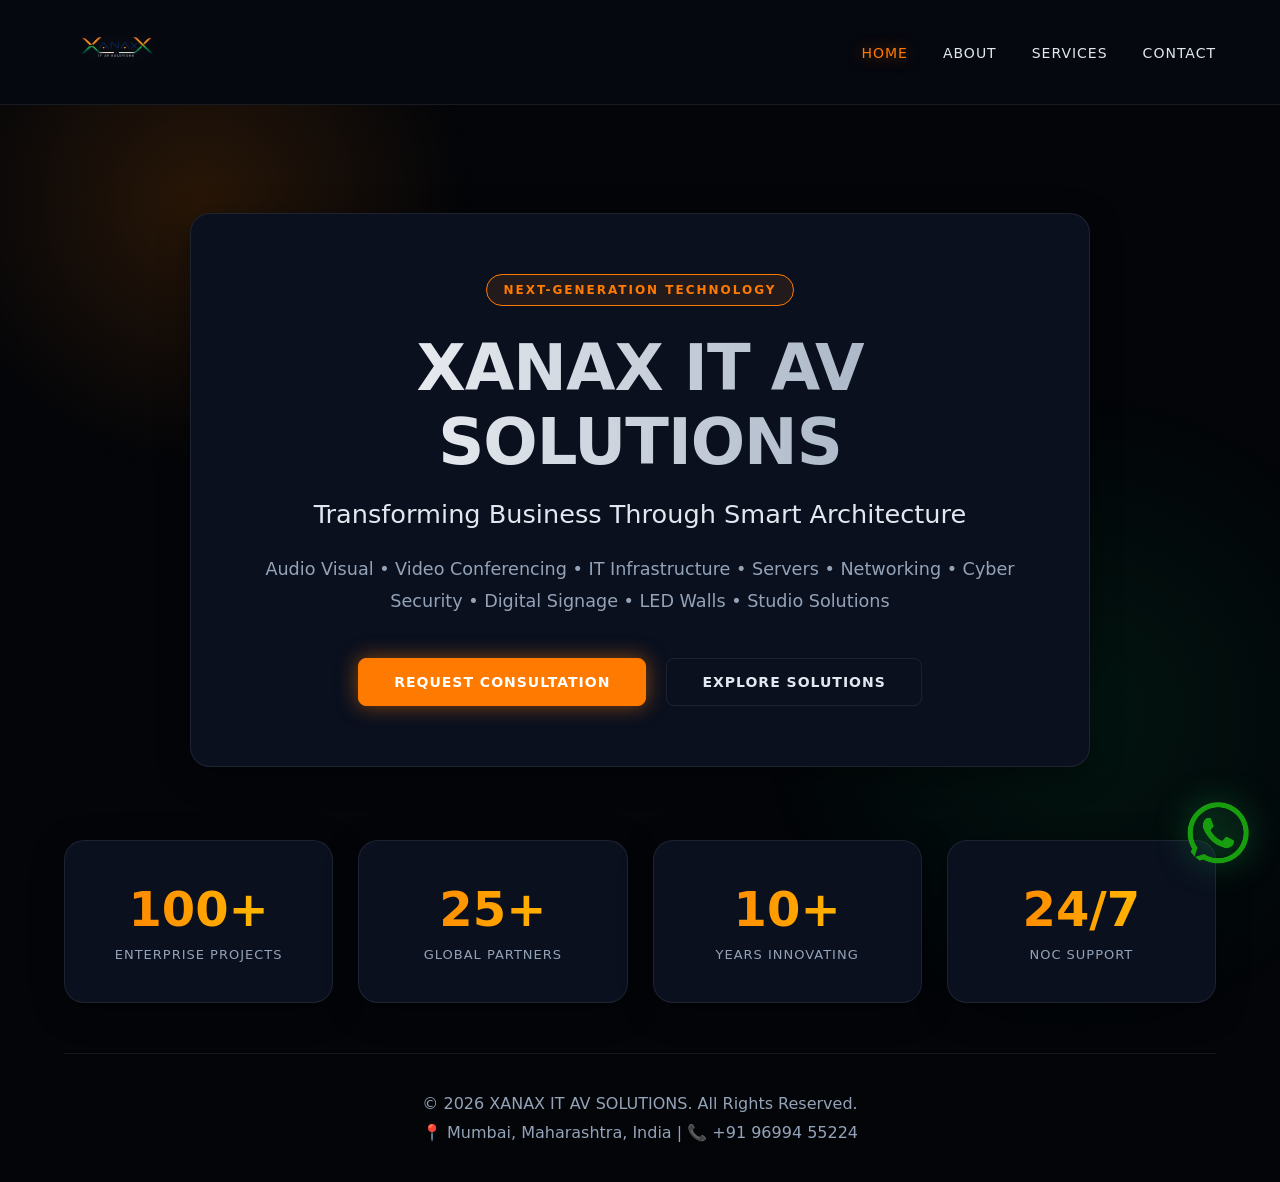
<file: index.html>
<!DOCTYPE html>
<html lang="en">
<head>
    <meta charset="UTF-8">
    <meta name="viewport" content="width=device-width, initial-scale=1.0">
    <title>XANAX IT AV SOLUTIONS | Next-Gen Integration</title>
    <link rel="stylesheet" href="style.css">
</head>
<body>

    <!-- Animated Background Orbs -->
    <div class="bg-orb orb-1"></div>
    <div class="bg-orb orb-2"></div>

    <!-- Glassmorphism Header -->
    <header class="glass-nav">
        <nav class="container">
            <div class="logo">
                <a href="index.html">
                    <img src="images/logo.png" alt="XANAX IT AV SOLUTIONS">
                </a>
            </div>
            
            <!-- Mobile Hamburger Menu -->
            <div class="menu-toggle" id="mobile-menu">
                <span class="bar"></span>
                <span class="bar"></span>
                <span class="bar"></span>
            </div>

            <ul class="nav-links">
                <li><a href="index.html" class="active">Home</a></li>
                <li><a href="about.html">About</a></li>
                <li><a href="services.html">Services</a></li>
                <li><a href="contact.html">Contact</a></li>
            </ul>
        </nav>
    </header>

    <main>
        <!-- Hero Section -->
        <section class="hero">
            <div class="container hero-content glass-panel">
                <div class="badge">Next-Generation Technology</div>
                <h1 class="gradient-text">XANAX IT AV SOLUTIONS</h1>
                <h2>Transforming Business Through Smart Architecture</h2>
                <p>Audio Visual • Video Conferencing • IT Infrastructure • Servers • Networking • Cyber Security • Digital Signage • LED Walls • Studio Solutions</p>
                <div class="hero-actions">
                    <a href="contact.html" class="btn btn-glow">Request Consultation</a>
                    <a href="services.html" class="btn btn-outline">Explore Solutions</a>
                </div>
            </div>
        </section>

        <!-- Stats Grid -->
        <section class="stats container">
            <div class="stat-card glass-panel">
                <h3 class="gradient-text">100+</h3>
                <p>Enterprise Projects</p>
            </div>
            <div class="stat-card glass-panel">
                <h3 class="gradient-text">25+</h3>
                <p>Global Partners</p>
            </div>
            <div class="stat-card glass-panel">
                <h3 class="gradient-text">10+</h3>
                <p>Years Innovating</p>
            </div>
            <div class="stat-card glass-panel">
                <h3 class="gradient-text">24/7</h3>
                <p>NOC Support</p>
            </div>
        </section>
    </main>

    <!-- Floating WhatsApp -->
    <div class="whatsapp-float pulse">
        <a href="https://wa.me/919699455224" target="_blank" rel="noopener noreferrer">
            <img src="images/whatsapp.png" alt="WhatsApp">
        </a>
    </div>

    <!-- Unified Footer -->
    <footer>
        <div class="container" style="text-align: center; padding: 40px 0; border-top: 1px solid var(--glass-border); margin-top: 50px;">
            <p style="color: var(--text-muted); margin-bottom: 10px;">&copy; 2026 XANAX IT AV SOLUTIONS. All Rights Reserved.</p>
            <p style="color: var(--text-muted);">📍 Mumbai, Maharashtra, India | 📞 +91 96994 55224</p>
        </div>
    </footer>

    <!-- Mobile Menu Script -->
    <script>
        const mobileMenu = document.getElementById('mobile-menu');
        const navLinks = document.querySelector('.nav-links');

        mobileMenu.addEventListener('click', () => {
            navLinks.classList.toggle('active');
            mobileMenu.classList.toggle('is-active');
        });
    </script>
</body>
</html>
</file>
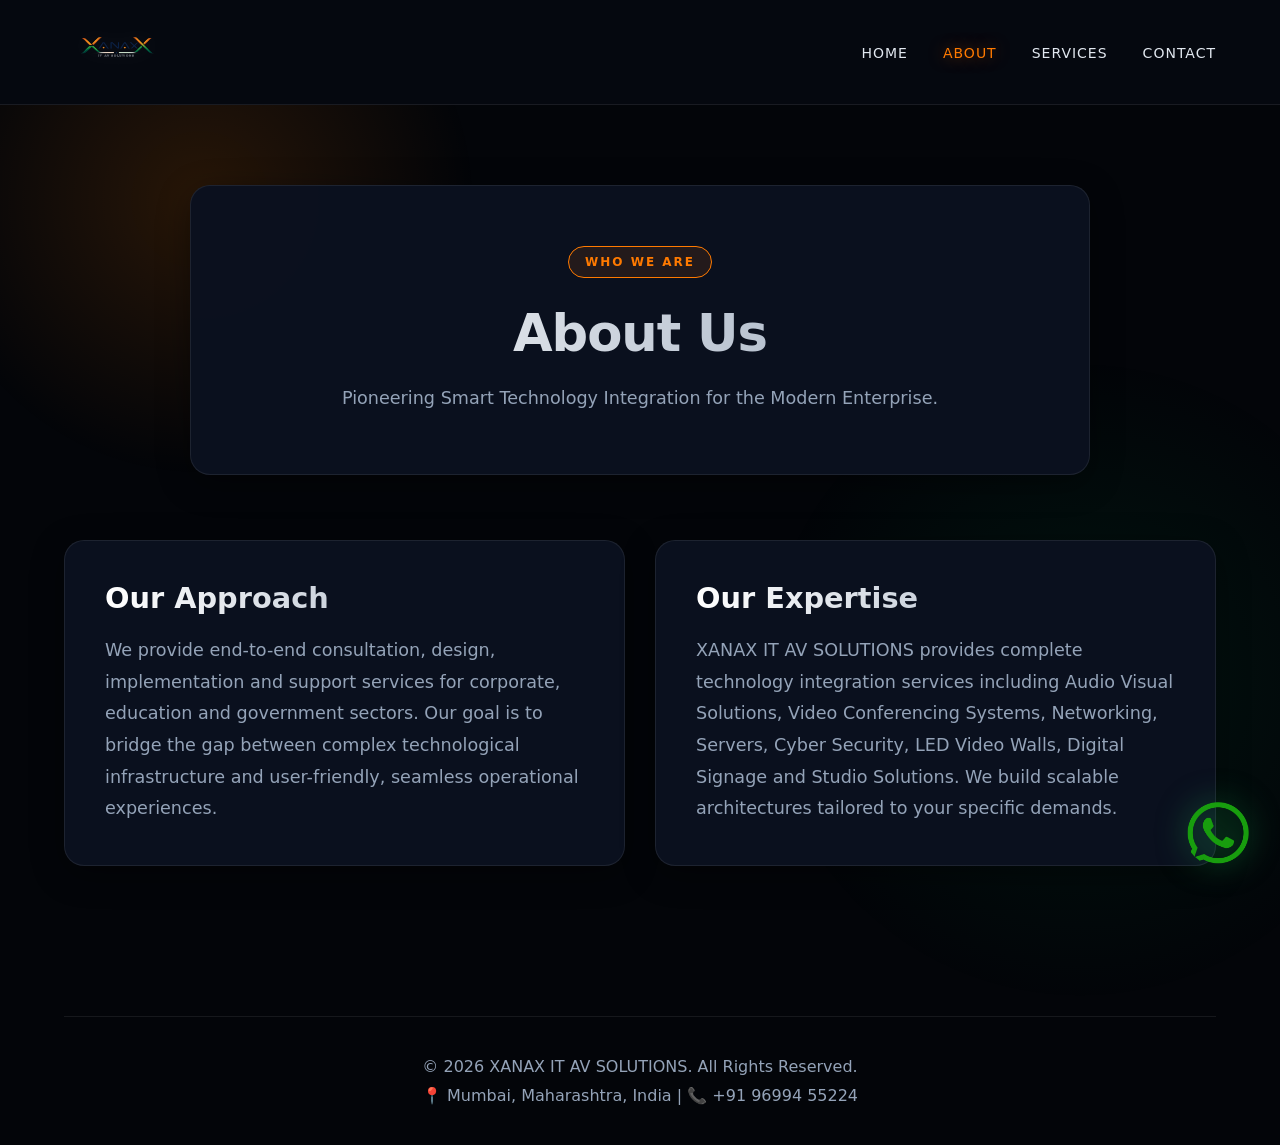
<file: about.html>
<!DOCTYPE html>
<html lang="en">
<head>
    <meta charset="UTF-8">
    <meta name="viewport" content="width=device-width, initial-scale=1.0">
    <title>About Us | XANAX IT AV SOLUTIONS</title>
    <link rel="stylesheet" href="style.css">
</head>
<body>

    <!-- Animated Background Orbs -->
    <div class="bg-orb orb-1"></div>
    <div class="bg-orb orb-2"></div>

    <!-- Glassmorphism Header -->
    <header class="glass-nav">
        <nav class="container">
            <div class="logo">
                <a href="index.html">
                    <img src="images/logo.png" alt="XANAX IT AV SOLUTIONS">
                </a>
            </div>
            
            <!-- Mobile Hamburger Menu -->
            <div class="menu-toggle" id="mobile-menu">
                <span class="bar"></span>
                <span class="bar"></span>
                <span class="bar"></span>
            </div>

            <ul class="nav-links">
                <li><a href="index.html">Home</a></li>
                <li><a href="about.html" class="active">About</a></li>
                <li><a href="services.html">Services</a></li>
                <li><a href="contact.html">Contact</a></li>
            </ul>
        </nav>
    </header>

    <main>
        <!-- About Hero Section -->
        <section class="hero" style="min-height: 60vh; padding-top: 120px;">
            <div class="container hero-content glass-panel">
                <div class="badge">Who We Are</div>
                <h1 class="gradient-text" style="font-size: clamp(2.5rem, 4vw, 4rem);">About Us</h1>
                <p style="margin-bottom: 0;">Pioneering Smart Technology Integration for the Modern Enterprise.</p>
            </div>
        </section>

        <!-- About Content Grid -->
        <section class="container" style="padding-bottom: 100px; position: relative; z-index: 10;">
            <div style="display: grid; grid-template-columns: repeat(auto-fit, minmax(300px, 1fr)); gap: 30px;">
                
                <!-- Mission & Approach -->
                <div class="glass-panel" style="padding: 40px; text-align: left;">
                    <h3 class="gradient-text" style="font-size: 1.8rem; margin-bottom: 20px;">Our Approach</h3>
                    <p style="color: var(--text-muted); line-height: 1.8; font-size: 1.1rem;">
                        We provide end-to-end consultation, design, implementation and support services for corporate, education and government sectors. Our goal is to bridge the gap between complex technological infrastructure and user-friendly, seamless operational experiences.
                    </p>
                </div>

                <!-- Core Expertise -->
                <div class="glass-panel" style="padding: 40px; text-align: left;">
                    <h3 class="gradient-text" style="font-size: 1.8rem; margin-bottom: 20px;">Our Expertise</h3>
                    <p style="color: var(--text-muted); line-height: 1.8; font-size: 1.1rem;">
                        XANAX IT AV SOLUTIONS provides complete technology integration services including Audio Visual Solutions, Video Conferencing Systems, Networking, Servers, Cyber Security, LED Video Walls, Digital Signage and Studio Solutions. We build scalable architectures tailored to your specific demands.
                    </p>
                </div>

            </div>
        </section>
    </main>

    <!-- Floating WhatsApp -->
    <div class="whatsapp-float pulse">
        <a href="https://wa.me/919699455224" target="_blank" rel="noopener noreferrer">
            <img src="images/whatsapp.png" alt="WhatsApp">
        </a>
    </div>

    <!-- Unified Footer -->
    <footer>
        <div class="container" style="text-align: center; padding: 40px 0; border-top: 1px solid var(--glass-border); margin-top: 50px;">
            <p style="color: var(--text-muted); margin-bottom: 10px;">&copy; 2026 XANAX IT AV SOLUTIONS. All Rights Reserved.</p>
            <p style="color: var(--text-muted);">📍 Mumbai, Maharashtra, India | 📞 +91 96994 55224</p>
        </div>
    </footer>

    <!-- Mobile Menu Script -->
    <script>
        const mobileMenu = document.getElementById('mobile-menu');
        const navLinks = document.querySelector('.nav-links');

        mobileMenu.addEventListener('click', () => {
            navLinks.classList.toggle('active');
            mobileMenu.classList.toggle('is-active');
        });
    </script>
</body>
</html>
</file>
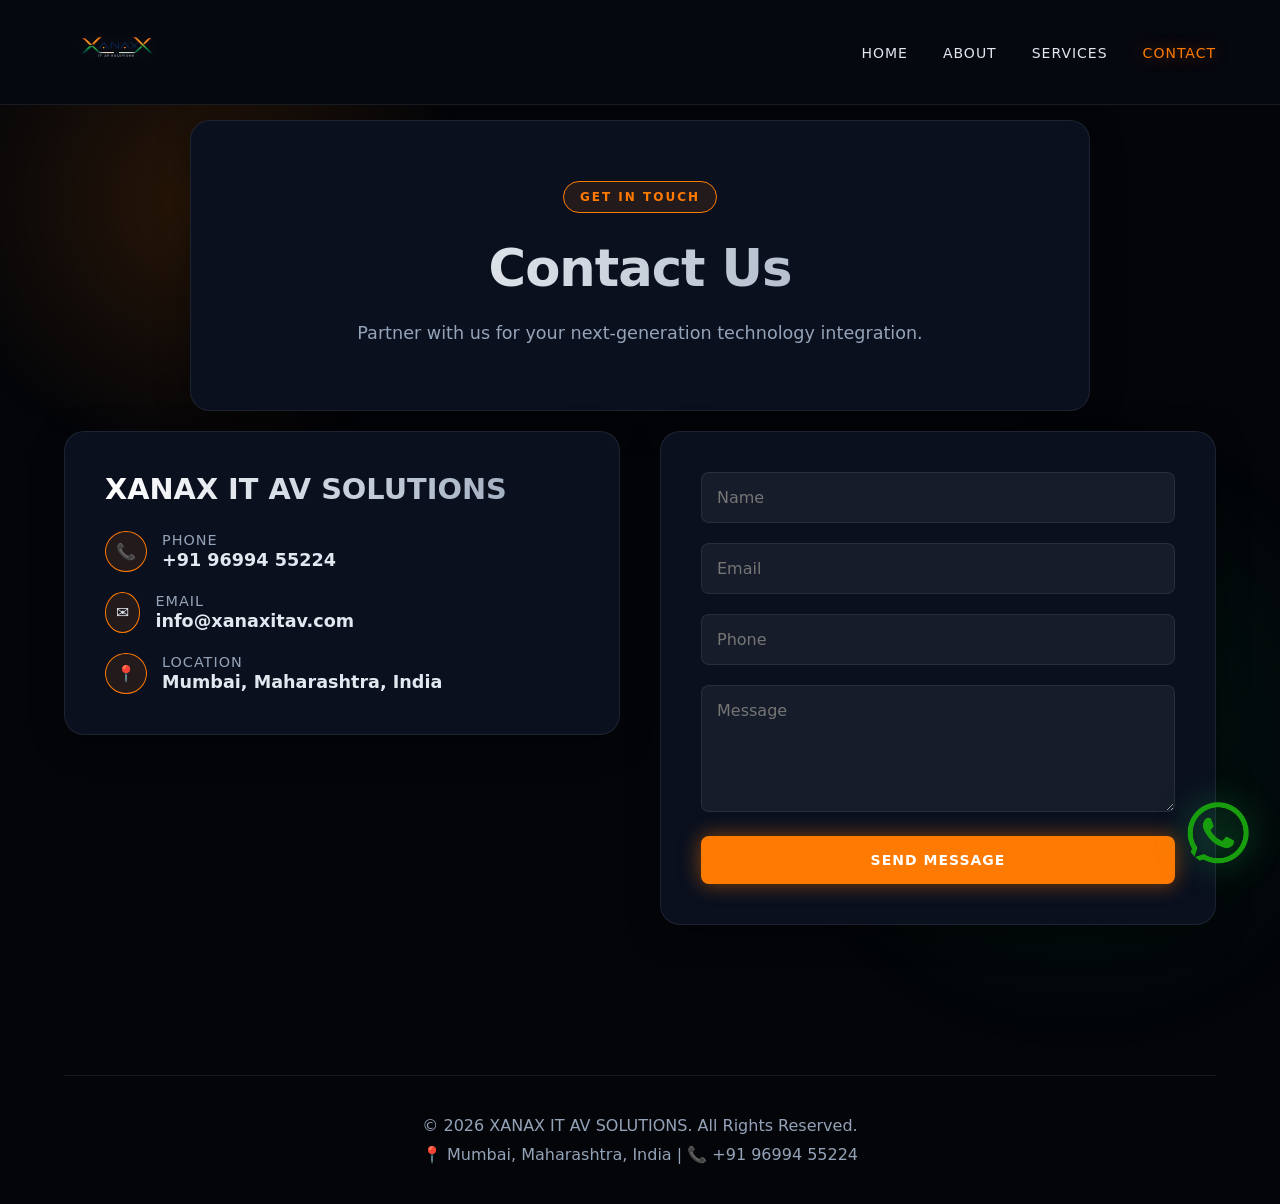
<file: contact.html>
<!DOCTYPE html>
<html lang="en">
<head>
    <meta charset="UTF-8">
    <meta name="viewport" content="width=device-width, initial-scale=1.0">
    <title>Contact Us | XANAX IT AV SOLUTIONS</title>
    <link rel="stylesheet" href="style.css">
</head>
<body>

    <!-- Animated Background Orbs -->
    <div class="bg-orb orb-1"></div>
    <div class="bg-orb orb-2"></div>

    <!-- Glassmorphism Header -->
    <header class="glass-nav">
        <nav class="container">
            <div class="logo">
                <a href="index.html">
                    <img src="images/logo.png" alt="XANAX IT AV SOLUTIONS">
                </a>
            </div>
            
            <!-- Mobile Hamburger Menu -->
            <div class="menu-toggle" id="mobile-menu">
                <span class="bar"></span>
                <span class="bar"></span>
                <span class="bar"></span>
            </div>

            <ul class="nav-links">
                <li><a href="index.html">Home</a></li>
                <li><a href="about.html">About</a></li>
                <li><a href="services.html">Services</a></li>
                <li><a href="contact.html" class="active">Contact</a></li>
            </ul>
        </nav>
    </header>

    <main>
        <!-- Contact Hero Section -->
        <section class="hero" style="min-height: 40vh; padding-top: 120px; padding-bottom: 20px;">
            <div class="container hero-content glass-panel">
                <div class="badge">Get in Touch</div>
                <h1 class="gradient-text" style="font-size: clamp(2.5rem, 4vw, 4rem);">Contact Us</h1>
                <p style="margin-bottom: 0;">Partner with us for your next-generation technology integration.</p>
            </div>
        </section>

        <!-- Contact Content Layout -->
        <section class="container" style="padding-bottom: 100px; position: relative; z-index: 10;">
            <div style="display: grid; grid-template-columns: repeat(auto-fit, minmax(300px, 1fr)); gap: 40px; align-items: start;">
                
                <!-- Contact Information Panel -->
                <div class="glass-panel" style="padding: 40px;">
                    <h3 class="gradient-text" style="font-size: 1.8rem; margin-bottom: 25px;">XANAX IT AV SOLUTIONS</h3>
                    
                    <div style="margin-bottom: 20px; display: flex; align-items: center; gap: 15px;">
                        <div style="background: rgba(255, 122, 0, 0.1); padding: 10px; border-radius: 50%; border: 1px solid var(--brand-orange);">
                            📞
                        </div>
                        <div>
                            <p style="color: var(--text-muted); font-size: 0.9rem; text-transform: uppercase; letter-spacing: 1px; margin-bottom: 2px;">Phone</p>
                            <p style="color: var(--text-main); font-weight: 600; font-size: 1.1rem;">+91 96994 55224</p>
                        </div>
                    </div>

                    <div style="margin-bottom: 20px; display: flex; align-items: center; gap: 15px;">
                        <div style="background: rgba(255, 122, 0, 0.1); padding: 10px; border-radius: 50%; border: 1px solid var(--brand-orange);">
                            ✉️
                        </div>
                        <div>
                            <p style="color: var(--text-muted); font-size: 0.9rem; text-transform: uppercase; letter-spacing: 1px; margin-bottom: 2px;">Email</p>
                            <p style="color: var(--text-main); font-weight: 600; font-size: 1.1rem;">info@xanaxitav.com</p>
                        </div>
                    </div>

                    <div style="display: flex; align-items: center; gap: 15px;">
                        <div style="background: rgba(255, 122, 0, 0.1); padding: 10px; border-radius: 50%; border: 1px solid var(--brand-orange);">
                            📍
                        </div>
                        <div>
                            <p style="color: var(--text-muted); font-size: 0.9rem; text-transform: uppercase; letter-spacing: 1px; margin-bottom: 2px;">Location</p>
                            <p style="color: var(--text-main); font-weight: 600; font-size: 1.1rem;">Mumbai, Maharashtra, India</p>
                        </div>
                    </div>
                </div>

                <!-- Contact Form Panel -->
                <div class="glass-panel" style="padding: 40px;">
                    <form action="#" method="POST" style="display: flex; flex-direction: column; gap: 20px;">
                        <div>
                            <input type="text" placeholder="Name" required
                                style="width: 100%; padding: 15px; background: rgba(255, 255, 255, 0.05); border: 1px solid var(--glass-border); border-radius: 8px; color: var(--text-main); font-size: 16px; outline: none; transition: 0.3s;">
                        </div>
                        <div>
                            <input type="email" placeholder="Email" required
                                style="width: 100%; padding: 15px; background: rgba(255, 255, 255, 0.05); border: 1px solid var(--glass-border); border-radius: 8px; color: var(--text-main); font-size: 16px; outline: none; transition: 0.3s;">
                        </div>
                        <div>
                            <input type="tel" placeholder="Phone" required
                                style="width: 100%; padding: 15px; background: rgba(255, 255, 255, 0.05); border: 1px solid var(--glass-border); border-radius: 8px; color: var(--text-main); font-size: 16px; outline: none; transition: 0.3s;">
                        </div>
                        <div>
                            <textarea rows="5" placeholder="Message" required
                                style="width: 100%; padding: 15px; background: rgba(255, 255, 255, 0.05); border: 1px solid var(--glass-border); border-radius: 8px; color: var(--text-main); font-size: 16px; outline: none; transition: 0.3s; resize: vertical;"></textarea>
                        </div>
                        
                        <button type="submit" class="btn btn-glow" style="width: 100%; border: none; cursor: pointer; padding: 16px;">Send Message</button>
                    </form>
                </div>

            </div>
        </section>
    </main>

    <!-- Floating WhatsApp -->
    <div class="whatsapp-float pulse">
        <a href="https://wa.me/919699455224" target="_blank" rel="noopener noreferrer">
            <img src="images/whatsapp.png" alt="WhatsApp">
        </a>
    </div>

    <!-- Unified Footer -->
    <footer>
        <div class="container" style="text-align: center; padding: 40px 0; border-top: 1px solid var(--glass-border); margin-top: 50px;">
            <p style="color: var(--text-muted); margin-bottom: 10px;">&copy; 2026 XANAX IT AV SOLUTIONS. All Rights Reserved.</p>
            <p style="color: var(--text-muted);">📍 Mumbai, Maharashtra, India | 📞 +91 96994 55224</p>
        </div>
    </footer>

    <!-- Mobile Menu Script -->
    <script>
        const mobileMenu = document.getElementById('mobile-menu');
        const navLinks = document.querySelector('.nav-links');

        mobileMenu.addEventListener('click', () => {
            navLinks.classList.toggle('active');
            mobileMenu.classList.toggle('is-active');
        });
    </script>
</body>
</html>
</file>
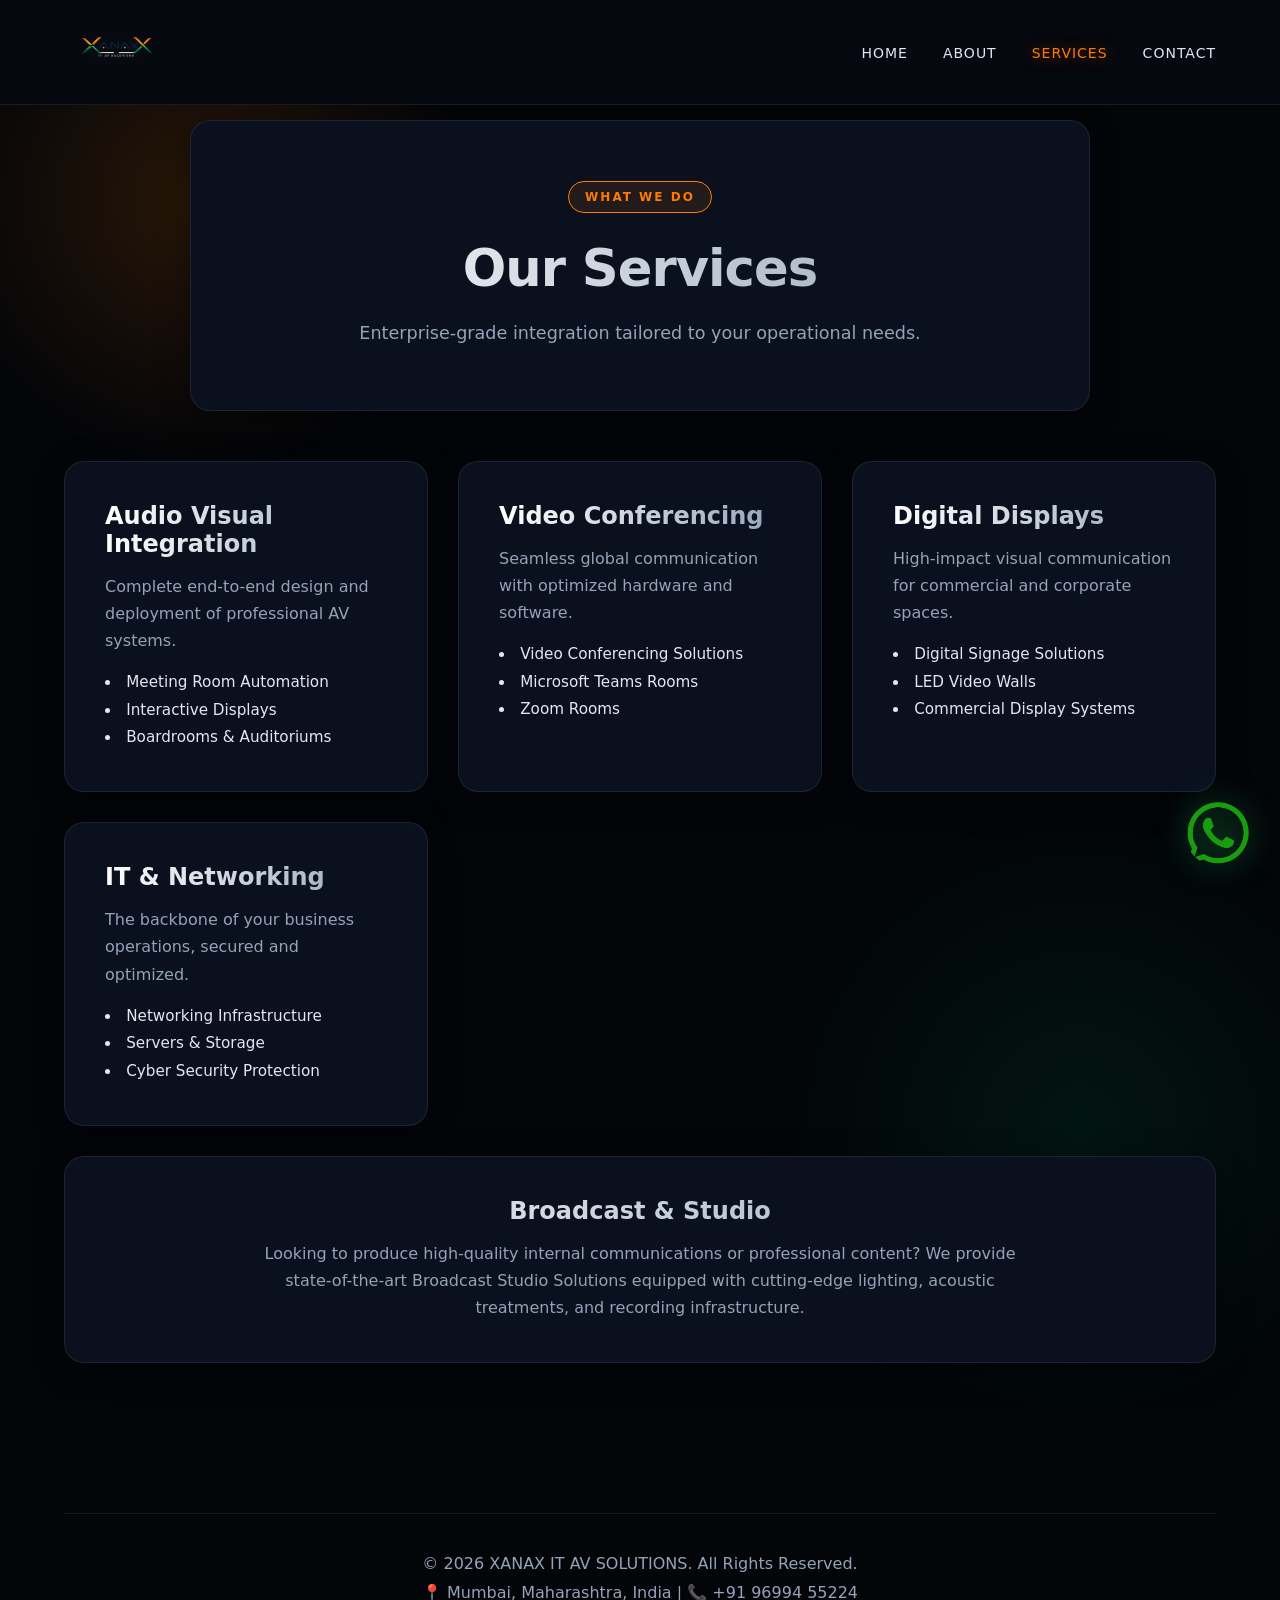
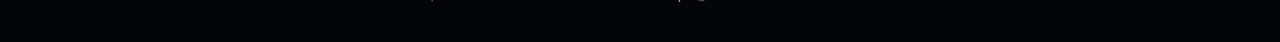
<file: services.html>
<!DOCTYPE html>
<html lang="en">
<head>
    <meta charset="UTF-8">
    <meta name="viewport" content="width=device-width, initial-scale=1.0">
    <title>Our Services | XANAX IT AV SOLUTIONS</title>
    <link rel="stylesheet" href="style.css">
</head>
<body>

    <!-- Animated Background Orbs -->
    <div class="bg-orb orb-1"></div>
    <div class="bg-orb orb-2"></div>

    <!-- Glassmorphism Header -->
    <header class="glass-nav">
        <nav class="container">
            <div class="logo">
                <a href="index.html">
                    <img src="images/logo.png" alt="XANAX IT AV SOLUTIONS">
                </a>
            </div>
            
            <!-- Mobile Hamburger Menu -->
            <div class="menu-toggle" id="mobile-menu">
                <span class="bar"></span>
                <span class="bar"></span>
                <span class="bar"></span>
            </div>

            <ul class="nav-links">
                <li><a href="index.html">Home</a></li>
                <li><a href="about.html">About</a></li>
                <li><a href="services.html" class="active">Services</a></li>
                <li><a href="contact.html">Contact</a></li>
            </ul>
        </nav>
    </header>

    <main>
        <!-- Services Hero Section -->
        <section class="hero" style="min-height: 50vh; padding-top: 120px; padding-bottom: 50px;">
            <div class="container hero-content glass-panel">
                <div class="badge">What We Do</div>
                <h1 class="gradient-text" style="font-size: clamp(2.5rem, 4vw, 4rem);">Our Services</h1>
                <p style="margin-bottom: 0;">Enterprise-grade integration tailored to your operational needs.</p>
            </div>
        </section>

        <!-- Services Grid -->
        <section class="container" style="padding-bottom: 100px; position: relative; z-index: 10;">
            <div style="display: grid; grid-template-columns: repeat(auto-fit, minmax(320px, 1fr)); gap: 30px;">
                
                <div class="glass-panel" style="padding: 40px; transition: transform 0.3s ease;">
                    <h3 class="gradient-text" style="font-size: 1.5rem; margin-bottom: 15px;">Audio Visual Integration</h3>
                    <p style="color: var(--text-muted); line-height: 1.7; margin-bottom: 15px;">
                        Complete end-to-end design and deployment of professional AV systems.
                    </p>
                    <ul style="color: var(--text-main); list-style-position: inside; font-size: 0.95rem; line-height: 1.8;">
                        <li>Meeting Room Automation</li>
                        <li>Interactive Displays</li>
                        <li>Boardrooms & Auditoriums</li>
                    </ul>
                </div>

                <div class="glass-panel" style="padding: 40px; transition: transform 0.3s ease;">
                    <h3 class="gradient-text" style="font-size: 1.5rem; margin-bottom: 15px;">Video Conferencing</h3>
                    <p style="color: var(--text-muted); line-height: 1.7; margin-bottom: 15px;">
                        Seamless global communication with optimized hardware and software.
                    </p>
                    <ul style="color: var(--text-main); list-style-position: inside; font-size: 0.95rem; line-height: 1.8;">
                        <li>Video Conferencing Solutions</li>
                        <li>Microsoft Teams Rooms</li>
                        <li>Zoom Rooms</li>
                    </ul>
                </div>

                <div class="glass-panel" style="padding: 40px; transition: transform 0.3s ease;">
                    <h3 class="gradient-text" style="font-size: 1.5rem; margin-bottom: 15px;">Digital Displays</h3>
                    <p style="color: var(--text-muted); line-height: 1.7; margin-bottom: 15px;">
                        High-impact visual communication for commercial and corporate spaces.
                    </p>
                    <ul style="color: var(--text-main); list-style-position: inside; font-size: 0.95rem; line-height: 1.8;">
                        <li>Digital Signage Solutions</li>
                        <li>LED Video Walls</li>
                        <li>Commercial Display Systems</li>
                    </ul>
                </div>

                <div class="glass-panel" style="padding: 40px; transition: transform 0.3s ease;">
                    <h3 class="gradient-text" style="font-size: 1.5rem; margin-bottom: 15px;">IT & Networking</h3>
                    <p style="color: var(--text-muted); line-height: 1.7; margin-bottom: 15px;">
                        The backbone of your business operations, secured and optimized.
                    </p>
                    <ul style="color: var(--text-main); list-style-position: inside; font-size: 0.95rem; line-height: 1.8;">
                        <li>Networking Infrastructure</li>
                        <li>Servers & Storage</li>
                        <li>Cyber Security Protection</li>
                    </ul>
                </div>

                <div class="glass-panel" style="padding: 40px; transition: transform 0.3s ease; grid-column: 1 / -1; text-align: center;">
                    <h3 class="gradient-text" style="font-size: 1.5rem; margin-bottom: 15px;">Broadcast & Studio</h3>
                    <p style="color: var(--text-muted); line-height: 1.7; max-width: 800px; margin: 0 auto;">
                        Looking to produce high-quality internal communications or professional content? We provide state-of-the-art Broadcast Studio Solutions equipped with cutting-edge lighting, acoustic treatments, and recording infrastructure.
                    </p>
                </div>

            </div>
        </section>
    </main>

    <!-- Floating WhatsApp -->
    <div class="whatsapp-float pulse">
        <a href="https://wa.me/919699455224" target="_blank" rel="noopener noreferrer">
            <img src="images/whatsapp.png" alt="WhatsApp">
        </a>
    </div>

    <!-- Unified Footer -->
    <footer>
        <div class="container" style="text-align: center; padding: 40px 0; border-top: 1px solid var(--glass-border); margin-top: 50px;">
            <p style="color: var(--text-muted); margin-bottom: 10px;">&copy; 2026 XANAX IT AV SOLUTIONS. All Rights Reserved.</p>
            <p style="color: var(--text-muted);">📍 Mumbai, Maharashtra, India | 📞 +91 96994 55224</p>
        </div>
    </footer>

    <!-- Mobile Menu Script -->
    <script>
        const mobileMenu = document.getElementById('mobile-menu');
        const navLinks = document.querySelector('.nav-links');

        mobileMenu.addEventListener('click', () => {
            navLinks.classList.toggle('active');
            mobileMenu.classList.toggle('is-active');
        });
    </script>
</body>
</html>
</file>
<file: style.css>
/* ===================================
   XANAX IT AV - ADVANCED DARK THEME (PERFORMANCE & MOBILE OPTIMIZED)
=================================== */

/* --- Google Fonts Import --- */
@import url('https://fonts.googleapis.com/css2?family=Inter:wght@300;400;500&family=Outfit:wght@400;600;800;900&display=swap');

/* --- Custom Dark Scrollbar --- */
::-webkit-scrollbar {
    width: 10px;
}
::-webkit-scrollbar-track {
    background: #030509; /* Matches your darkest background */
}
::-webkit-scrollbar-thumb {
    background: #1e293b; /* Sleek dark grey */
    border-radius: 5px;
}
::-webkit-scrollbar-thumb:hover {
    background: #FF7A00; /* Your brand orange */
}

/* --- Highlight Color (When user selects text) --- */
::selection {
    background: rgba(255, 122, 0, 0.3);
    color: #ffffff;
}

:root {
    --bg-dark: #070B14;
    --bg-darker: #030509;
    --brand-orange: #FF7A00;
    --brand-orange-glow: rgba(255, 122, 0, 0.5);
    --glass-bg: rgba(255, 255, 255, 0.03);
    --glass-border: rgba(255, 255, 255, 0.08);
    --text-main: #E2E8F0;
    --text-muted: #94A3B8;
}

* {
    margin: 0;
    padding: 0;
    box-sizing: border-box;
    font-family: 'Segoe UI', system-ui, sans-serif;
}

body {
    background-color: var(--bg-darker);
    color: var(--text-main);
    overflow-x: hidden;
    min-height: 100vh;
    position: relative;
}

.container {
    width: 90%;
    max-width: 1200px;
    margin: 0 auto;
}

/* --- Animated Background Orbs (PERFORMANCE OPTIMIZED) --- */
.bg-orb {
    position: absolute;
    border-radius: 50%;
    z-index: -1;
    will-change: transform; /* Forces GPU hardware acceleration */
    animation: float 15s infinite alternate ease-in-out;
}

.orb-1 {
    width: 600px;
    height: 600px;
    background: radial-gradient(circle, rgba(255, 122, 0, 0.15) 0%, rgba(255, 122, 0, 0) 65%);
    top: -100px;
    left: -100px;
}

.orb-2 {
    width: 700px;
    height: 700px;
    background: radial-gradient(circle, rgba(0, 166, 81, 0.10) 0%, rgba(0, 166, 81, 0) 65%);
    bottom: 10%;
    right: -150px;
    animation-delay: -5s;
}

@keyframes float {
    0% { transform: translate3d(0, 0, 0) scale(1); }
    100% { transform: translate3d(50px, 50px, 0) scale(1.1); }
}

/* --- Panel Utilities (MAX PERFORMANCE FIX) --- */
.glass-panel {
    /* Replaced expensive backdrop blur with premium solid dark matte finish to end lag */
    background: rgba(11, 17, 32, 0.96); 
    border: 1px solid var(--glass-border);
    border-radius: 20px;
    box-shadow: 0 8px 32px 0 rgba(0, 0, 0, 0.4);
    transform: translateZ(0); /* Hardware acceleration helper */
}

/* --- Navigation (MAX PERFORMANCE FIX) --- */
.glass-nav {
    position: fixed;
    top: 0;
    width: 100%;
    z-index: 1000;
    /* Solid high-fidelity dark backdrop instead of slow translucent filter */
    background: #05080f; 
    border-bottom: 1px solid var(--glass-border);
    transform: translateZ(0); /* Hardware acceleration helper */
}

nav {
    display: flex;
    justify-content: space-between;
    align-items: center;
    padding: 15px 0;
    position: relative;
}

.logo img {
    height: 70px;
    filter: drop-shadow(0 0 10px rgba(255, 255, 255, 0.1));
}

/* Hamburger Menu Icon */
.menu-toggle {
    display: none;
    flex-direction: column;
    cursor: pointer;
    gap: 6px;
    z-index: 1001;
}

.menu-toggle .bar {
    width: 28px;
    height: 3px;
    background-color: var(--text-main);
    border-radius: 3px;
    transition: all 0.3s ease-in-out;
}

.nav-links {
    list-style: none;
    display: flex;
    gap: 35px;
}

.nav-links a {
    color: var(--text-main);
    text-decoration: none;
    font-weight: 500;
    letter-spacing: 1px;
    text-transform: uppercase;
    font-size: 14px;
    transition: 0.3s;
}

.nav-links a:hover, .nav-links a.active {
    color: var(--brand-orange);
    text-shadow: 0 0 15px var(--brand-orange-glow);
}

/* --- Hero Section --- */
.hero {
    min-height: 100vh;
    display: flex;
    align-items: center;
    justify-content: center;
    padding-top: 80px;
}

.hero-content {
    padding: 60px 40px;
    text-align: center;
    max-width: 900px;
    position: relative;
    overflow: hidden;
}

.badge {
    display: inline-block;
    padding: 8px 16px;
    background: rgba(255, 122, 0, 0.1);
    border: 1px solid var(--brand-orange);
    color: var(--brand-orange);
    border-radius: 50px;
    font-size: 12px;
    font-weight: 600;
    text-transform: uppercase;
    letter-spacing: 2px;
    margin-bottom: 25px;
}

.gradient-text {
    background: linear-gradient(90deg, #FFFFFF, #94A3B8);
    -webkit-background-clip: text;
    -webkit-text-fill-color: transparent;
}

.hero h1 {
    font-size: clamp(2.5rem, 5vw, 5rem);
    font-weight: 900;
    letter-spacing: -1px;
    margin-bottom: 20px;
}

.hero h2 {
    color: var(--text-main);
    font-size: clamp(1.2rem, 2vw, 1.8rem);
    font-weight: 300;
    margin-bottom: 25px;
}

.hero p {
    color: var(--text-muted);
    line-height: 1.8;
    margin-bottom: 40px;
    font-size: 1.1rem;
}

/* --- Buttons --- */
.hero-actions {
    display: flex;
    gap: 20px;
    justify-content: center;
}

.btn {
    padding: 15px 35px;
    border-radius: 8px;
    font-weight: 600;
    text-decoration: none;
    transition: all 0.3s ease;
    text-transform: uppercase;
    letter-spacing: 1px;
    font-size: 14px;
    display: inline-block;
    text-align: center;
}

.btn-glow {
    background: var(--brand-orange);
    color: #fff;
    box-shadow: 0 0 20px var(--brand-orange-glow);
    border: 1px solid var(--brand-orange);
}

.btn-glow:hover {
    box-shadow: 0 0 40px var(--brand-orange-glow);
    transform: translateY(-2px);
}

.btn-outline {
    background: transparent;
    color: var(--text-main);
    border: 1px solid var(--glass-border);
}

.btn-outline:hover {
    background: var(--glass-bg);
    border-color: var(--text-main);
}

/* --- Stats Grid --- */
.stats {
    display: grid;
    grid-template-columns: repeat(auto-fit, minmax(220px, 1fr));
    gap: 25px;
    margin-top: -60px;
    position: relative;
    z-index: 10;
}

.stat-card {
    padding: 40px 20px;
    text-align: center;
    transition: transform 0.3s ease;
}

.stat-card:hover {
    transform: translateY(-5px);
    border-color: var(--brand-orange-glow);
    background: rgba(255, 122, 0, 0.05);
}

.stat-card h3 {
    font-size: 3rem;
    font-weight: 800;
    margin-bottom: 10px;
    background: linear-gradient(90deg, var(--brand-orange), #FFC700);
    -webkit-background-clip: text;
    -webkit-text-fill-color: transparent;
}

.stat-card p {
    color: var(--text-muted);
    font-weight: 500;
    text-transform: uppercase;
    letter-spacing: 1px;
    font-size: 13px;
}

/* --- Floating WhatsApp --- */
.whatsapp-float {
    position: fixed;
    bottom: 30px;
    right: 30px;
    z-index: 999;
}

.whatsapp-float img {
    width: 65px;
    height: 65px;
    border-radius: 50%;
    filter: drop-shadow(0 0 15px rgba(37, 211, 102, 0.5));
    transition: 0.3s;
}

.whatsapp-float:hover img {
    transform: scale(1.1);
}

/* ===================================
   MOBILE RESPONSIVE MEDIA QUERIES
=================================== */

@media (max-width: 768px) {
    /* Reveal Hamburger Menu */
    .menu-toggle {
        display: flex;
    }

    /* Transform Nav Links into a Dropdown */
    .nav-links {
        position: absolute;
        top: 100px;
        left: 0;
        width: 100%;
        background: rgba(5, 8, 15, 0.98); /* Solid dark for maximum scrolling performance */
        flex-direction: column;
        align-items: center;
        padding: 30px 0;
        border-bottom: 1px solid var(--glass-border);
        gap: 25px;
        
        /* Hide menu by default */
        clip-path: polygon(0 0, 100% 0, 100% 0, 0 0); 
        transition: clip-path 0.4s ease-in-out;
    }

    /* Show menu when active class is applied */
    .nav-links.active {
        clip-path: polygon(0 0, 100% 0, 100% 100%, 0 100%);
    }

    /* Hamburger Animation to 'X' */
    .menu-toggle.is-active .bar:nth-child(1) {
        transform: translateY(9px) rotate(45deg);
    }
    .menu-toggle.is-active .bar:nth-child(2) {
        opacity: 0;
    }
    .menu-toggle.is-active .bar:nth-child(3) {
        transform: translateY(-9px) rotate(-45deg);
    }

    /* Adjust Hero Content Padding */
    .hero-content {
        padding: 40px 20px;
    }

    .hero-actions {
        flex-direction: column;
        gap: 15px;
    }

    /* Make buttons full width on small screens */
    .hero-actions .btn {
        width: 100%;
    }

    /* Reduce Orbs Size on Mobile */
    .orb-1 { width: 300px; height: 300px; top: -50px; left: -50px; }
    .orb-2 { width: 300px; height: 300px; right: -50px; }

    /* Pull stats up less aggressively on mobile */
    .stats {
        margin-top: -30px;
        gap: 15px;
    }
}
</file>
